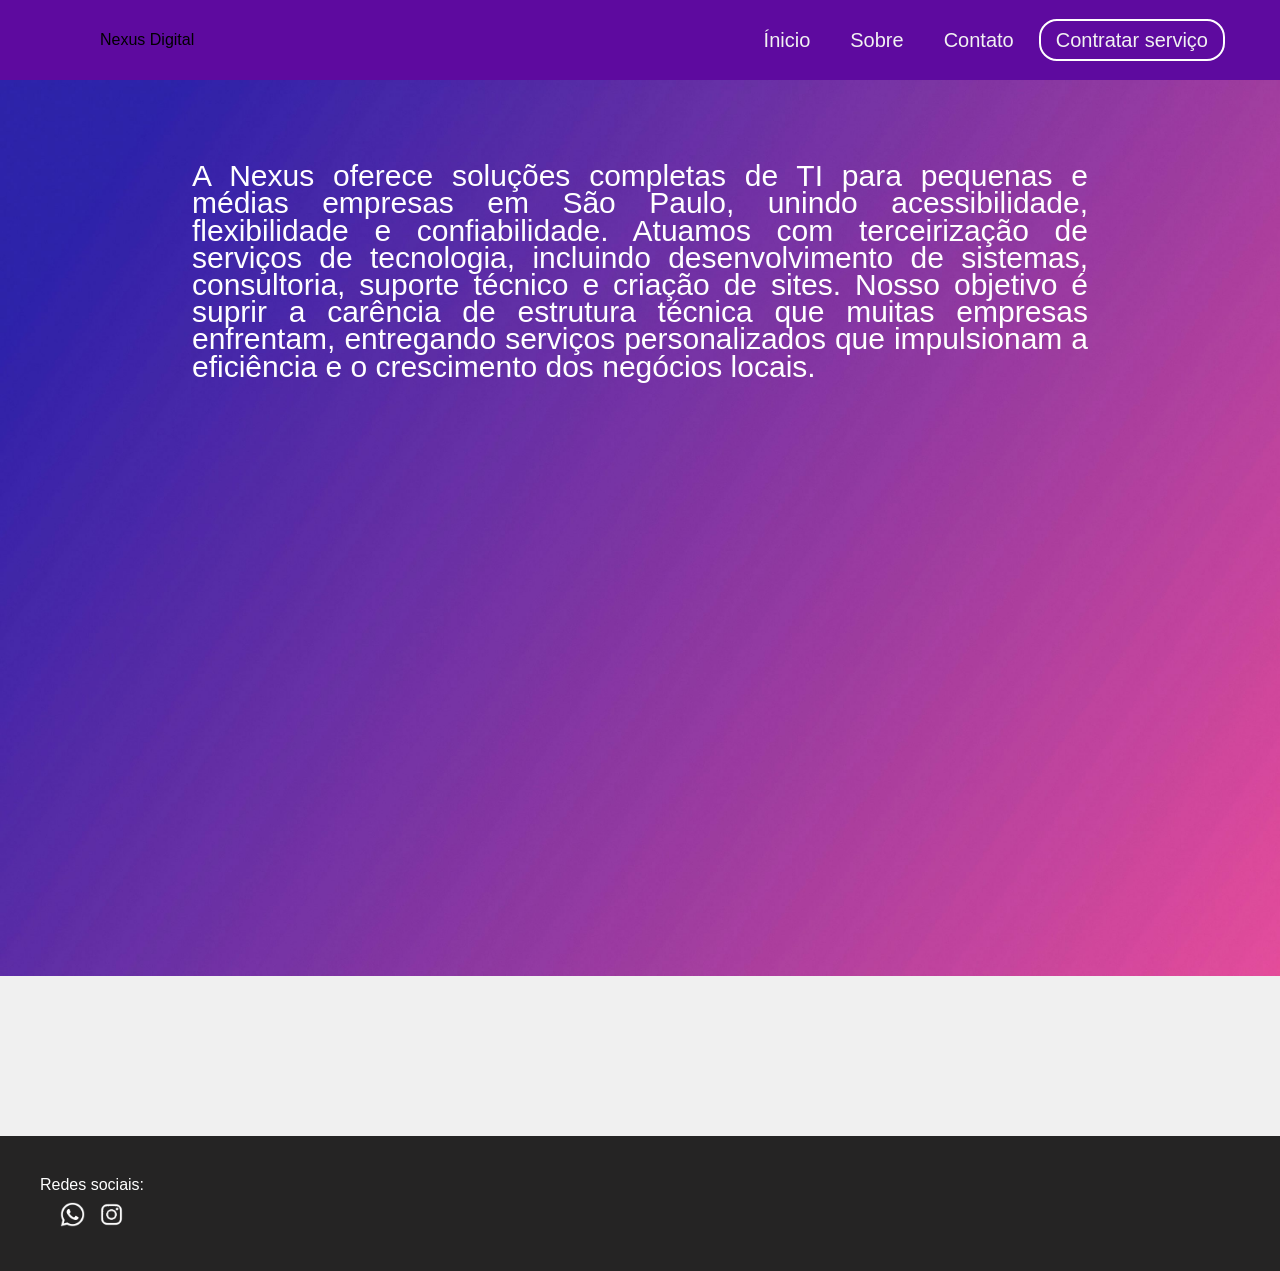
<file: index.html>
<!DOCTYPE html>
<html lang="pt-br">
<head>
    <meta charset="UTF-8">
    <meta http-equiv="X-UA-Compatible" content="IE=edge">
    <meta name="viewport" content="width=device-width, initial-scale=1.0">

    <meta name="description" content="Pagina de serviços técnicos de Informática">
    <!-- <meta name="robots" content="index, follow"> -->


    <link rel="stylesheet" href="https://cdnjs.cloudflare.com/ajax/libs/font-awesome/4.7.0/css/font-awesome.min.css">
    <link rel="stylesheet" href="assets/styles/nav.css">
    <link rel="stylesheet" href="assets/styles/home.css">
    <title>Nexus Digital</title>
</head>
<body>
    <nav>
        <div class="logo">  <p> Nexus Digital</p> </div> 

        <div class="menu-btn">
            <i class="fa fa-bars fa-2x" onclick="menuShow()"></i>
        </div>

        <ul>
            <li> <a href="index.html" class="active"> Ínicio </a> </li>
            <li> <a href="sobre.html"> Sobre</a> </li>
            <li> <a href="contato.html"> Contato</a> </li>
            <li> <a href="servico.html" class="btn-ajudar"> Contratar serviço</a> </li>
        </ul>
    </nav>

    <main>
        <div class="main">
        <img src="assets/images/fundo.jpg" alt="" class="imagem-principal">
            <div class="texto-div">
              <p class="texto">
                A Nexus oferece soluções completas de TI para pequenas e médias empresas em São Paulo, unindo acessibilidade, flexibilidade e confiabilidade. Atuamos com terceirização de serviços de tecnologia, incluindo desenvolvimento de sistemas, consultoria, suporte técnico e criação de sites. Nosso objetivo é suprir a carência de estrutura técnica que muitas empresas enfrentam, entregando serviços personalizados que impulsionam a eficiência e o crescimento dos negócios locais.
              </p>
            </div>
            
            
            
          </div>
       
    </main>

    <footer>
        <div class="icones">
          <span>Redes sociais:</span>
          <div>
            <a href="https://wa.me/5513981338833" target="_blank"><img src="assets/images/whatsapp.png" ></a>
            <a href="https://www.instagram.com/murilo1910_/" target="_blank"><img src="assets/images/instaa2-removebg-preview.png"></a>
          </div>
        </div>
    </footer>

    <script src="assets/scripts.js"></script>
</body>
</html>
</file>
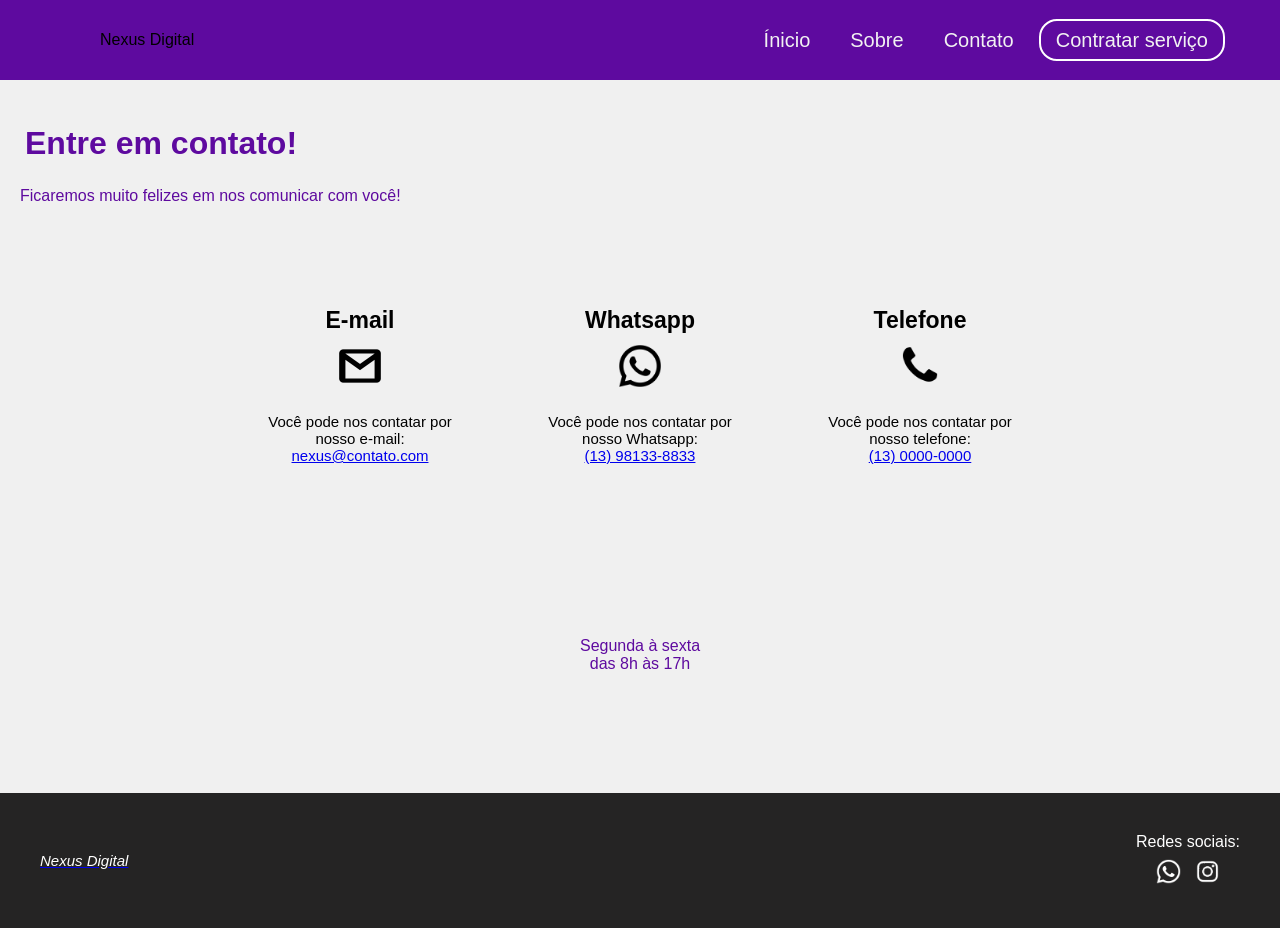
<file: contato.html>
<!DOCTYPE html>
<html lang="pt-br">
<head>
    <meta charset="UTF-8">
    <meta http-equiv="X-UA-Compatible" content="IE=edge">
    <meta name="viewport" content="width=device-width, initial-scale=1.0">
    <link rel="stylesheet" href="https://cdnjs.cloudflare.com/ajax/libs/font-awesome/4.7.0/css/font-awesome.min.css">
    <link rel="stylesheet" href="assets/styles/nav.css">
    <link rel="stylesheet" href="assets/styles/contato.css">
    <title>Contatos</title>
</head>
<body>
    <nav>
        <div class="logo">  <p> Nexus Digital</p> </div> 

        <div class="menu-btn">
            <i class="fa fa-bars fa-2x" onclick="menuShow()"></i>
        </div>

        <ul>
            <li> <a href="index.html" class="active"> Ínicio </a> </li>
            <li> <a href="sobre.html"> Sobre</a> </li>
            <li> <a href="contato.html"> Contato</a> </li>
            <li> <a href="servico.html" class="btn-ajudar"> Contratar serviço</a> </li>
        </ul>
    </nav>

    <main>
        <h1>Entre em contato!</h1>
        <p class="aviso2">Ficaremos muito felizes em nos comunicar com você!</p>

        <div class="containerCtt">

            <section class="ctt">
                <h2>E-mail</h2>
               <img class="images" src="assets/images/gmail.png">
                <p>
                    Você pode nos contatar por nosso e-mail: <br>
                    <a href="mailto:nexus@contato.com">nexus@contato.com</a>
                </p>

            </section>

            <section class="ctt">
                <h2>Whatsapp</h2> 
                     <img class="images" src="assets/images/whatsapp2.png">
                <p>   
                    Você pode nos contatar por nosso Whatsapp: <br>
                    <a href="https://wa.me/5513981338833" target="_blank">(13) 98133-8833</a>
                </p>
            </section>
    
            <section class="ctt">
                <h2>Telefone</h2>
                 <img class="images" src="assets/images/telefone.png">
                <p>
                    Você pode nos contatar por nosso telefone: <br>
                    <a href="tel:+5513981338833">(13) 0000-0000 </a>
                </p>
            </section>
        </div>
        <p class="aviso">
            Segunda à sexta <br>
            das 8h às 17h <br>

        </p>
    </main>

    <footer>
        <div class="logo"> <a href="index.html"> <p> Nexus Digital</p></a> </div> 
        <div class="icones">
          <span>Redes sociais:</span>
          <div>
            <a href="https://wa.me/5513981338833" target="_blank"><img src="assets/images/whatsapp.png" ></a>
            <a href="https://www.instagram.com/murilo1910_/" target="_blank"><img src="assets/images/instaa2-removebg-preview.png" ></a>
          </div>
        </div>
    </footer>
    <script src="assets/scripts.js"></script>
</body>
</html>
</file>
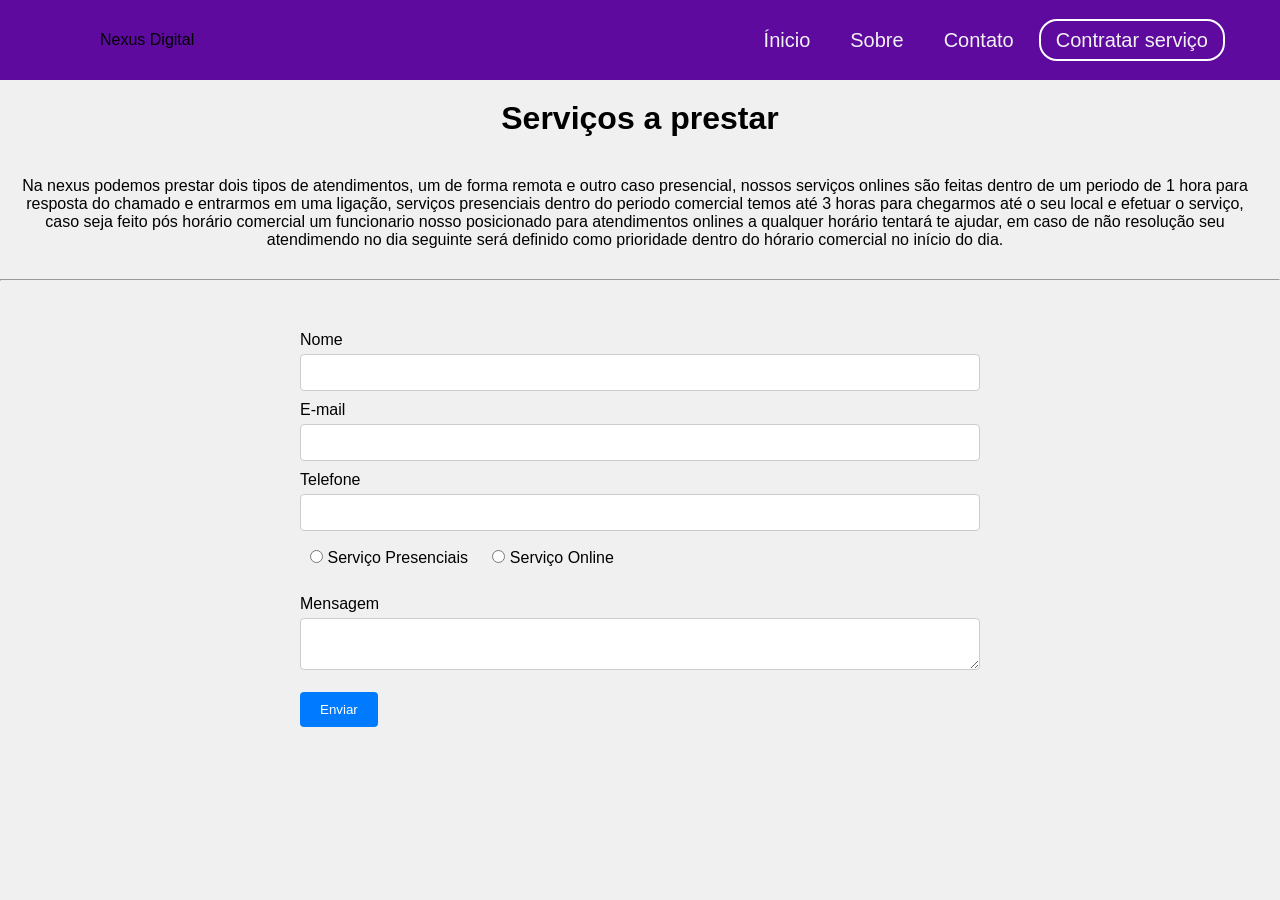
<file: servico.html>
<!DOCTYPE html>
<html lang="pt-br">
<head>
    <meta charset="UTF-8">
    <meta http-equiv="X-UA-Compatible" content="IE=edge">
    <meta name="viewport" content="width=device-width, initial-scale=1.0">

    <meta name="description" content="Pagina de serviços técnicos de Informática">
    <!-- <meta name="robots" content="index, follow"> -->


    <link rel="stylesheet" href="https://cdnjs.cloudflare.com/ajax/libs/font-awesome/4.7.0/css/font-awesome.min.css">
    <link rel="stylesheet" href="assets/styles/nav.css">
    <link rel="stylesheet" href="assets/styles/sev.css">
    <title>Nexus Digital</title>
</head>
<body>
    <nav>
        <div class="logo">  <p> Nexus Digital</p> </div> 

        <div class="menu-btn">
            <i class="fa fa-bars fa-2x" onclick="menuShow()"></i>
        </div>

        <ul>
            <li> <a href="index.html" class="active"> Ínicio </a> </li>
            <li> <a href="sobre.html"> Sobre</a> </li>
            <li> <a href="contato.html"> Contato</a> </li>
            <li> <a href="servico.html" class="btn-ajudar"> Contratar serviço</a> </li>
        </ul>
    </nav>
        <h1>Serviços a prestar</h1>
        <p class="texto1">Na nexus podemos prestar dois tipos de atendimentos, um de forma remota e outro caso presencial, nossos serviços onlines são feitas dentro de um periodo de 1 hora para resposta do chamado e entrarmos em uma ligação, serviços presenciais dentro do periodo comercial temos até 3 horas para chegarmos até o seu local e efetuar o serviço, caso seja feito pós horário comercial um funcionario nosso posicionado para atendimentos onlines a qualquer horário tentará te ajudar, em caso de não resolução seu atendimendo no dia seguinte será definido como prioridade dentro do hórario comercial no início do dia.</p>
        <hr>

    <div class="forma">
<form onsubmit="enviarEmail(event)" >
    <label class="form-label" for="name">Nome</label>
    <input class="form-input" type="text" id="name" name="name" required>

    <label class="form-label" for="email">E-mail</label>
    <input class="form-input" type="email" id="email" name="email" required>


    <label class="form-label" for="phone">Telefone </label>
    <input class="form-input" type="text" id="phone" name="phone" required><br><br>

    <p class="service-type">
        <input class="service-radio" type="radio" id="functional" name="service-type" value="Serviço Presenciais
        " required>
        <label for="functional">Serviço Presenciais</label>
    </p>
    <p class="service-type">
        <input class="service-radio" type="radio" id="consultative" name="service-type" value="Serviço Online" required>
        <label for="consultative">Serviço Online</label>
    </p>
<br><br> 
    <label class="form-label" for="message">Mensagem</label>
    <textarea class="form-textarea" id="message" name="message"></textarea><br><br>

    <button class="form-button" type="submit">Enviar</button>
    
</form>
</div>
<script>
function enviarEmail(event) {
    event.preventDefault(); // Impede o envio padrão do formulário
    // Coleta os dados do formulário
    const name = document.getElementById('name').value;
    const email = document.getElementById('email').value;
    const phone = document.getElementById('phone').value;
    const serviceType = document.querySelector('input[name="service-type"]:checked').value;
    const message = document.getElementById('message').value;

// Incremental number logic using localStorage
    const storageKey = 'emailRequestCount';
    let count = localStorage.getItem(storageKey);
    if (!count) {
        count = 0;
    } else {
        count = parseInt(count, 10);
        if (isNaN(count)) {
            count = 0;
        }
    }
    count += 1;
    localStorage.setItem(storageKey, count);
    // Format number with leading zero if less than 10
    const formattedCount = count < 10 ? '0' + count : count;
    // Prepare subject with chosen service type and incremental number
    const subject = `${serviceType} ${formattedCount}`;

    // Formata o corpo do e-mail
    const body = `Nome: ${name}\nE-mail: ${email}\nTelefone: ${phone}\nTipo de Serviço: ${serviceType}\nMensagem: ${message}`;
    const to = 'destinatario@example.com'; // Substitua pelo e-mail desejado
    const mailtoLink = `https://mail.google.com/mail/?view=cm&fs=1&to=${encodeURIComponent(to)}&su=${encodeURIComponent(subject)}&body=${encodeURIComponent(body)}`;
    window.open(mailtoLink, '_blank');
}
</script>
</body>
</html>
</file>
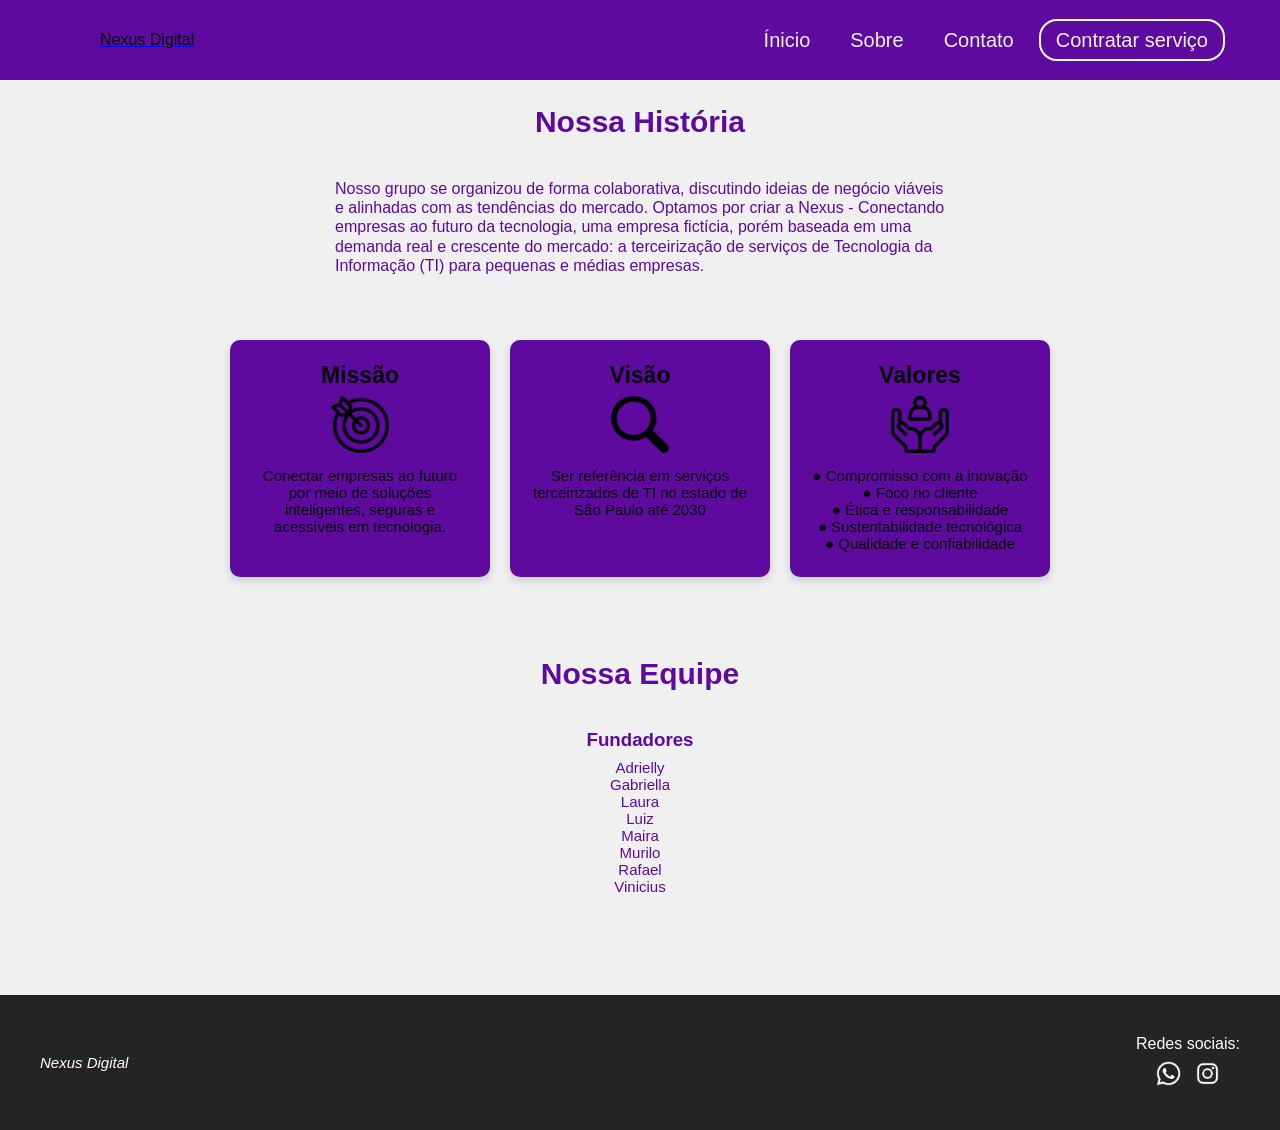
<file: sobre.html>
<!DOCTYPE html>
<html lang="pt-br">
<head>
    <meta charset="UTF-8">
    <meta http-equiv="X-UA-Compatible" content="IE=edge">
    <meta name="viewport" content="width=device-width, initial-scale=1.0">
    <link rel="stylesheet" href="https://cdnjs.cloudflare.com/ajax/libs/font-awesome/4.7.0/css/font-awesome.min.css">
    <link rel="stylesheet" href="assets/styles/nav.css">
    <link rel="stylesheet" href="assets/styles/sobre.css">
    <title>Sobre Nós</title>
</head>
<body>
    <nav>
        <div class="logo"> <a href="index.html"> <p class="logo"> Nexus Digital</p></a> </div> 

        <div class="menu-btn">
            <i class="fa fa-bars fa-2x" onclick="menuShow()"></i>
        </div>

        <ul>
            <li> <a href="index.html" class="active"> Ínicio </a> </li>
            <li> <a href="sobre.html"> Sobre</a> </li>
            <li> <a href="contato.html"> Contato</a> </li>
            <li> <a href="servico.html" class="btn-ajudar"> Contratar serviço</a> </li>
        </ul>
    </nav>

    <main>
      
        <section class="historia">
            <h1>Nossa História</h1>
           
            <p>Nosso grupo se organizou de forma colaborativa, discutindo ideias de negócio viáveis e
                alinhadas com as tendências do mercado. Optamos por criar a Nexus - Conectando empresas ao
                futuro da tecnologia, uma empresa fictícia, porém baseada em uma demanda real e crescente do mercado: a terceirização de serviços de Tecnologia da Informação (TI) para pequenas e médias empresas.
            </p>
        </section>

       

        <div class="container">

            <section class="cards">
                <h2>Missão</h2>
                <figure>
                    <img src="assets/images/alvo.png" alt="Missão" loading="lazy">
                </figure>
                <p>
                    Conectar empresas ao futuro por meio de soluções inteligentes, seguras e acessíveis em
tecnologia.

                </p>
            </section>

            <section class="cards">
                <h2>Visão</h2> 
                <figure>
                    <img src="assets/images/lupa.png" alt="Visão" loading="lazy">
                </figure>         
                <p>   
                    Ser referência em serviços terceirizados de TI no estado de São Paulo até 2030
                </p>
            </section>
    
            <section class="cards">
                <h2>Valores</h2>
                <figure>
                    <img src="assets/images/valor.png" alt="Valores" loading="lazy">
                </figure>  
                <p>
                    ● Compromisso com a inovação<br>
                    ● Foco no cliente<br>
                    ● Ética e responsabilidade<br>
                    ● Sustentabilidade tecnológica<br>
                    ● Qualidade e confiabilidade

                </p>
            </section>
        </div>



<h2 class="titulo-e">Nossa Equipe</h2>

        <section class="equipe">

            <h3>Fundadores</h3>
            <p>Adrielly <br>
            Gabriella <br>
            Laura<br>
            Luiz<br>
            Maira<br>
            Murilo<br>
            Rafael <br>
            Vinicius
            </p>

            

            

        </section>



    </main>

    <footer>
        <div class="logo"> <a href="index.html"> <p> Nexus Digital</p></a> </div>
        <div class="icones">
          <span>Redes sociais:</span>
          <div>
            <a href="https://wa.me/5513981338833" target="_blank"><img src="assets/images/whatsapp.png" ></a>
            <a href="https://www.instagram.com/murilo1910_/" target="_blank"><img src="assets/images/instaa2-removebg-preview.png" ></a>
          </div>
        </div>
    </footer>
    

    <script src="assets/scripts.js"></script>
</body>
</html>
</file>
<file: assets/styles/nav.css>
*{
    margin: 0;
    padding: 0;
    box-sizing: border-box;
    font-family:Arial, Helvetica, sans-serif;
}

body{
    background-color: #f0f0f0;
}
nav{
    display: flex;
    height: 80px;
    width: 100%;
    color: white;
    background-color: #5e0a9f;
    align-items: center;
    justify-content: space-between;
    padding: 0 50px 0 100px;
    flex-wrap: wrap;
    z-index: 1000;
    position: sticky;
    top: 0; 
   
}

.btn-ajudar{
    border-radius: 18px;
    transition: 0.2s;
    border: 2px solid white;

}

.btn-ajudar:hover{
   border: 2px solid #ffffff;

}

.logo{
  color: black;
}

nav img{
    max-width: 75px;
    height: auto;
    margin-left: -60px;
}

nav ul{
    display: flex;
    flex-wrap: wrap;
    list-style: none;
}

nav ul li{
    margin: 0 5px;
}

nav ul li a{
    color: #f2f2f2;
    text-decoration: none;
    font-size: 20px;
    font-weight: 500;
    padding: 8px 15px;
}


nav .menu-btn i{
    color: #fff;
    cursor: pointer;
    display: none;
}

a:hover, a:active{
    color: rgb(105, 89, 250);
}


/* <--- Footer ---> */
  
footer{
    display: flex;
    justify-content: space-between;
    align-items: center;
    background-color: #252424;
    padding: 40px;
    margin-top: 100px;
  
  }
  
  footer p {
    text-align: center;
    color: white;
    font-size: 15px;
    font-weight: 500;
    font-style: italic;
  }

  footer img{
    max-width: 100px;
  }
  
  .icones {
    display: flex;
    flex-direction: column;
    align-items: center;
  }
  
  .icones span {
    color: white;
    font-weight: 500;
    margin-bottom: 8px;
  }
  
  .icones img {
    margin: 0px 5px;
    width: 25px;
    height: 25px;
  }

  .rodape-direitos{
    width: 100%;
    background-color: black;
    padding: 10px;
    margin: 0px;
    text-align: center;
    color: white;
    font-size: 13px;
  }


@media (max-width: 920px) {
    nav .menu-btn i{
        display: block;
    }
    nav ul{
        position: fixed;
        top: 80px;
        left: -100%;
        background-color: #78AA87;
        height: 100vh;
        width: 100%;
        text-align: center;
        display: block;
        transition: 0.3s;
    }
    nav ul.open{
        left: 0;
    }
    nav ul li{
        width: 100%;
        margin: 50px 0;
    }
    nav ul li a {
        font-size: 23px;
    }

    nav img{
        max-width: 65px;
        height: auto;
        margin-left: -70px;
    }

    footer{
        display: flex;
        justify-content: space-between;
        align-items: center;
        background-color: #3C3838;
        padding: 40px;
        margin-top: 100px;
      
      }

      
  footer p {
    text-align: center;
    color: white;
    font-size: 12px;
    font-weight: 500;
    font-style: italic;
  }

  footer img{
    max-width: 80px;
    margin-left: -10px;
  }

  .rodape-direitos{
    width: 100%;
    background-color: black;
    padding: 10px;
    margin: 0px;
    text-align: center;
    color: white;
    font-size: 10px;
  }
    
}
</file>
<file: assets/styles/home.css>
.imagem-principal{
    width: 100%;  
    display: block; 
    object-fit: cover;
  }
  
  .texto-div {
    display: flex;
    justify-content: center;
    margin-top: 60px;
  }
  
  .texto {
    font-size: 20px;
    width: 70%;
    text-align: justify;
    color: #114B0B;
    line-height: 1.7rem;
    position: absolute;
    top: 20%;       /* Posiciona o texto no centro verticalmente */
    left: 50%;
    right: 50%;     
    transform: translate(-50%, -50%); /* Ajusta o texto para o centro */
    color: white; /* Cor do texto */
    font-size: 30px;

  }
  
  h2{
      text-align: center;
      font-style: italic;
      margin-top: 50px;
      margin-bottom: 20px;
      font-size: 26px;
      color: black;
  }
  
  .centro {
    display: flex;
    justify-content: center;
    height: 500px;
  }
  
  .video {
    width: 800px;
  }
  
  
  
  button {
      position: absolute;
      top: 50%;
      transform: translateY(-50%);
      background-color: rgba(255, 255, 255, 0.7);
      border: none;
      cursor: pointer;
      padding: 10px;
  }
  
  .prev {
      left: 10px;
  }
  
  .next {
      right: 10px;
  }
  
 
  
  
  /* <--- Respons. ---> */
  
  @media(max-width: 960px){
    .navbar {
      flex-direction: column;
      align-items: start;
      padding: 20px;
    }
  
    .logo {
      margin-left: 10px;
      font: Arial, Helvetica, sans-serif;
      font-size: 100px;
      
    }
  
    .nav-links {
      flex-direction: column;
    }
  }

  @media(max-width: 600px){
    .centro {
      display: flex;
      justify-content: center;
      height: 200px;
    }
    
    .video {
      width: 300px;
    }

    
    
    h2{
      text-align: center;
      font-style: italic;
      margin-top: 50px;
      margin-bottom: 20px;
      font-size: 16px;
  }

  .texto {
    font-size: 14px;
    width: 80%;
    text-align: justify;
  }

  }
  
  @media(orientation: landscape) {
  
  }
  main{
    position: relative;
  }
</file>
<file: assets/styles/contato.css>
h1{
    margin: 25px;
    padding-top: 20px;
    color: #5e0a9f;
}

.aviso2{
    padding-left: 20px;
    color: #5e0a9f;
}

.aviso {
    margin-top: 88px;
    margin-bottom: 50px ;
    padding: 20px;
    text-align: center;
    color: #5e0a9f;
}

.containerCtt {
    display: flex;
    gap: 20px;
    flex-wrap: wrap;
    justify-content: center;
    padding: 40px 20px;
    border-radius: 20px;
    margin-top: 40px;
    margin-bottom: 20px;
    margin-left: 80px;
    margin-right: 80px;
}


.ctt {
    width: 260px;
    border-radius: 10px;
    text-align: center;
    justify-content: center;
    padding: 15px;

}


.ctt h2 {
    font-size: 23px;
    color: #000;
    margin: 7px 0px;
}


.ctt p {
    margin: 10px 10px;
    color: #000;
    font-size: 15px;
}

.images{
    
    flex-direction: column;
    align-items: center;
  margin: 0px 5px;
    width: 50px;
    height: 50px;
    color: black;
    font-weight: 500;
    margin-bottom: 8px;
}
</file>
<file: assets/styles/sev.css>
.contact-form {
    background-color: #f6f6f6;
    padding: 50px;
    border-radius: 8px;
}

.form-title {
    font-size: 24px;
    margin-bottom: 20px;
}

.form-label {
    font-size: 16px;
    margin-top: 10px;
    margin-top: 10px;
}

.form-input, .form-textarea {
    width: 100%;
    padding: 10px;
    margin-top: 5px;
    border: 1px solid #ccc;
    border-radius: 4px;
}

.client-status, .service-type {
    margin-top: 10px;
    padding: 10px;
}

.form-button {
    background-color: #007bff;
    color: #fff;
    padding: 10px 20px;
    border: none;
    border-radius: 4px;
    cursor: pointer;
}

.location-section {
    margin-top: 40px;
}

.location-title {
    font-size: 20px;
}

.location-description {
    margin-top: 10px;
}

.location-map {
    width: 100%;
    height: auto;
}

.contact-info {
    margin-top: 40px;
}

.contact-title {
    font-size: 20px;
}

.forma{
    padding: 40px 300px 0px 300px;
}
.service-type{
    display: inline;
}

.form-label{
    display: flex;
}
h1{
    padding-top: 20px;
    text-align: center;
    padding-bottom: 20px;
}
.texto1{
    padding: 20px 30px 30px 20px;
    text-align: center;
}
</file>
<file: assets/styles/sobre.css>
* {
    margin: 0;
    padding: 0;
}


.historia h1{
    text-align: center;
    margin: 25px 0px;
    color: #5e0a9f;
    font-size: 30px;
}

.historia {
    display: flex;
    flex-direction: column; 
    align-items: center; 
    text-align: center;
    margin: 0 auto;
}

.historia p{
    text-align: left;
    line-height: 1.2rem;
    width: 50%;
    padding: 15px;
    color: #5e0a9f;
}

.historia img{
    width: 50%;
    height: auto;
    border-radius: 20px;
    justify-content: center;
    align-items: center;    
}


.equipe p, h3{
    text-align: center;
    color: #5e0a9f;
    
}

.equipe p{
    font-size: 15px;
}

.equipe h3{
   padding: 8px;
}


.titulo-e {
    text-align: center;
    margin-top: 50px;
    margin-bottom: 30px;
    color: #5e0a9f;
    font-size: 30px;
}


 /* cards */
 .container {
    display: flex;
    gap: 20px;
    flex-wrap: wrap;
    justify-content: center;
    padding: 30px;
    margin: 20px;
}


.cards {
    width: 260px;
    background-color: #5e0a9f;
    border-radius: 10px;
    box-shadow: 0 4px 8px rgba(56, 56, 56, 0.2);
    text-align: center;
    justify-content: center;
    padding: 15px;
    transition: 0.3s;
}

.cards:hover{
    background-color: #8c21df;
    margin-top: -25px;
    box-shadow: 2px 20px 25px #5d5e5d ;
}


.cards h2 {
    font-size: 23px;
    color: #000;
    margin: 7px 0px;
}


.cards img {
    width: 25%;
    height: auto;
    border-radius: 5px;
    color: #ffd;
}


.cards p {
    margin: 10px 5px;
    color: #000;
    font-size: 15px;
}

.videos{
    display: flex;
    justify-content: space-evenly;  
    align-items: flex-start; 
    gap: 20px; 
    flex-wrap: wrap;  
    margin-bottom: 25px;
    margin-top: 20px;
  }
  iframe{
    max-width: 300px;
    height: 200px;
    object-fit: cover;
  }

@media (max-width: 600px) {
  
    .equipe p{
        font-size: 10px;
    }
    
    .equipe h2{
       padding: 6px;
    }
    
   
}
</file>
